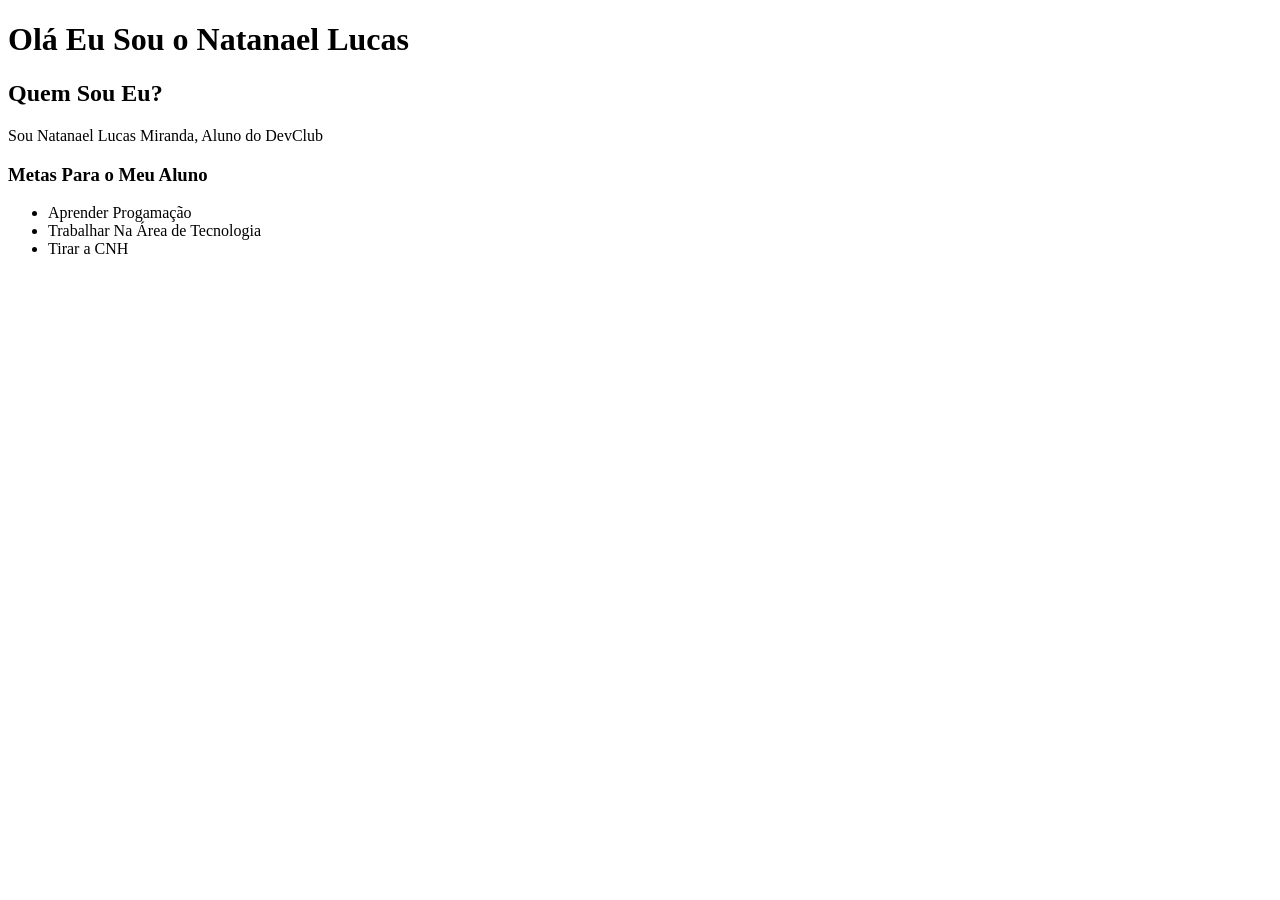
<file: Imagens.html>
<!DOCTYPE html>
<html lang="pt-br">

<head>
    <meta charset="UTF-8">
    <meta name="viewport" content="width=device-width, initial-scale=1.0">
    <title>Minha Primeira Página</title>
</head>

<body>
    <h1>Olá Eu Sou o Natanael Lucas</h1>
</body>
<h2>Quem Sou Eu?</h2>

<p>Sou Natanael Lucas Miranda, Aluno do DevClub</p>

<h3>Metas Para o Meu Aluno</h3>
<ul>
    <li>Aprender Progamação</li>
    <li>Trabalhar Na Área de Tecnologia</li>
    <li>Tirar a CNH</li
</file>
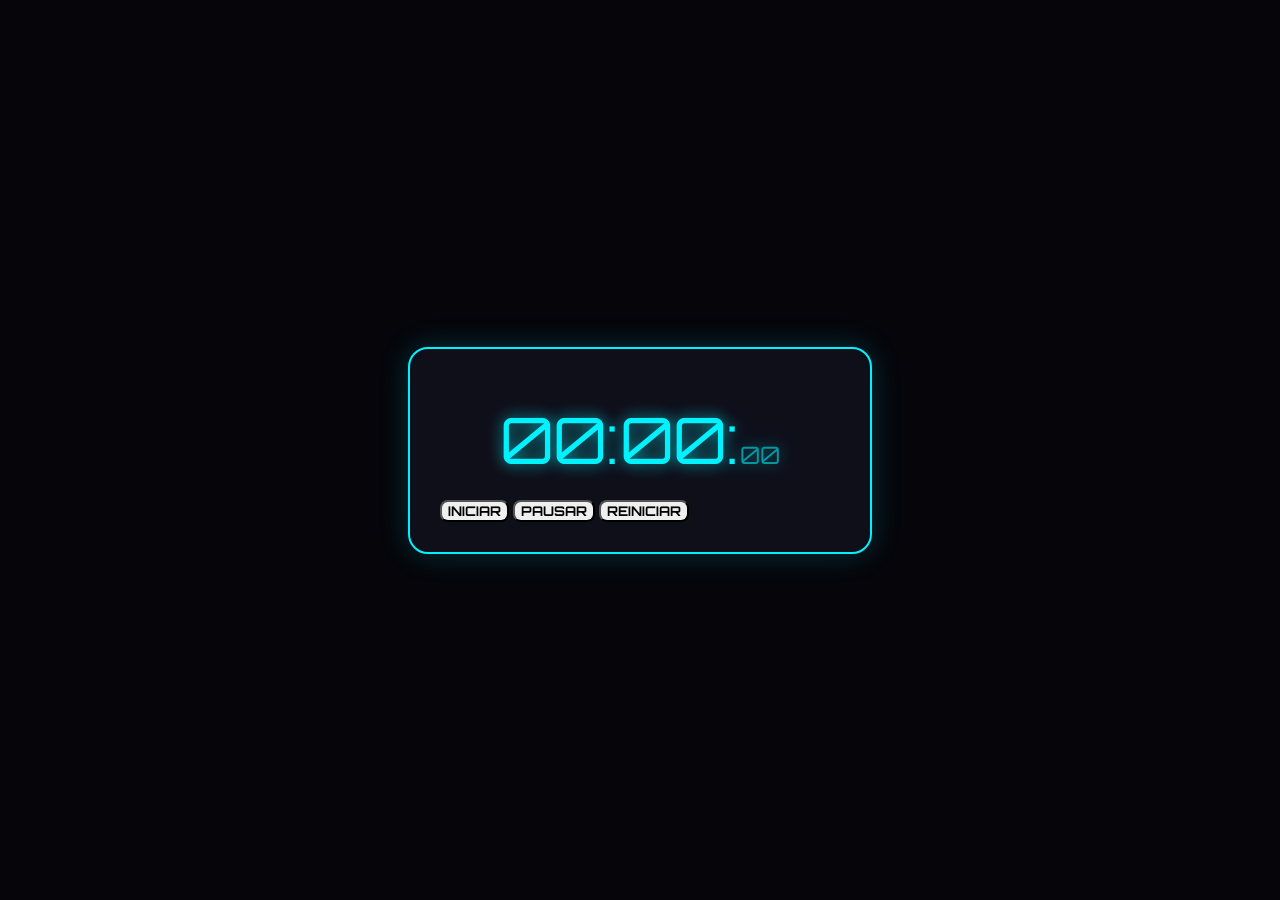
<file: index3.html>
<!DOCTYPE html>
<html lang="pt-br">
<head>
    <meta charset="UTF-8">
    <meta name="viewport" content="width=device-width, initial-scale=1.0">
    <title>Cronômetro Tech Pro</title>
    <link rel="stylesheet" href="style2.css">
</head>
<body>

    <div class="container">
        <div class="timer-box">
            <div class="reflection"></div>
            <div class="display">
                <span id="minutes">00</span>:<span id="seconds">00</span>:<span id="milliseconds">00</span>
            </div>
            <div class="controls">
                <button id="startBtn" onclick="start()">INICIAR</button>
                <button id="pauseBtn" onclick="pause()">PAUSAR</button>
                <button id="resetBtn" onclick="reset()">REINICIAR</button>
            </div>
        </div>
    </div>

    <script src="scripts3.js"></script>
</body>
</html>
</file>
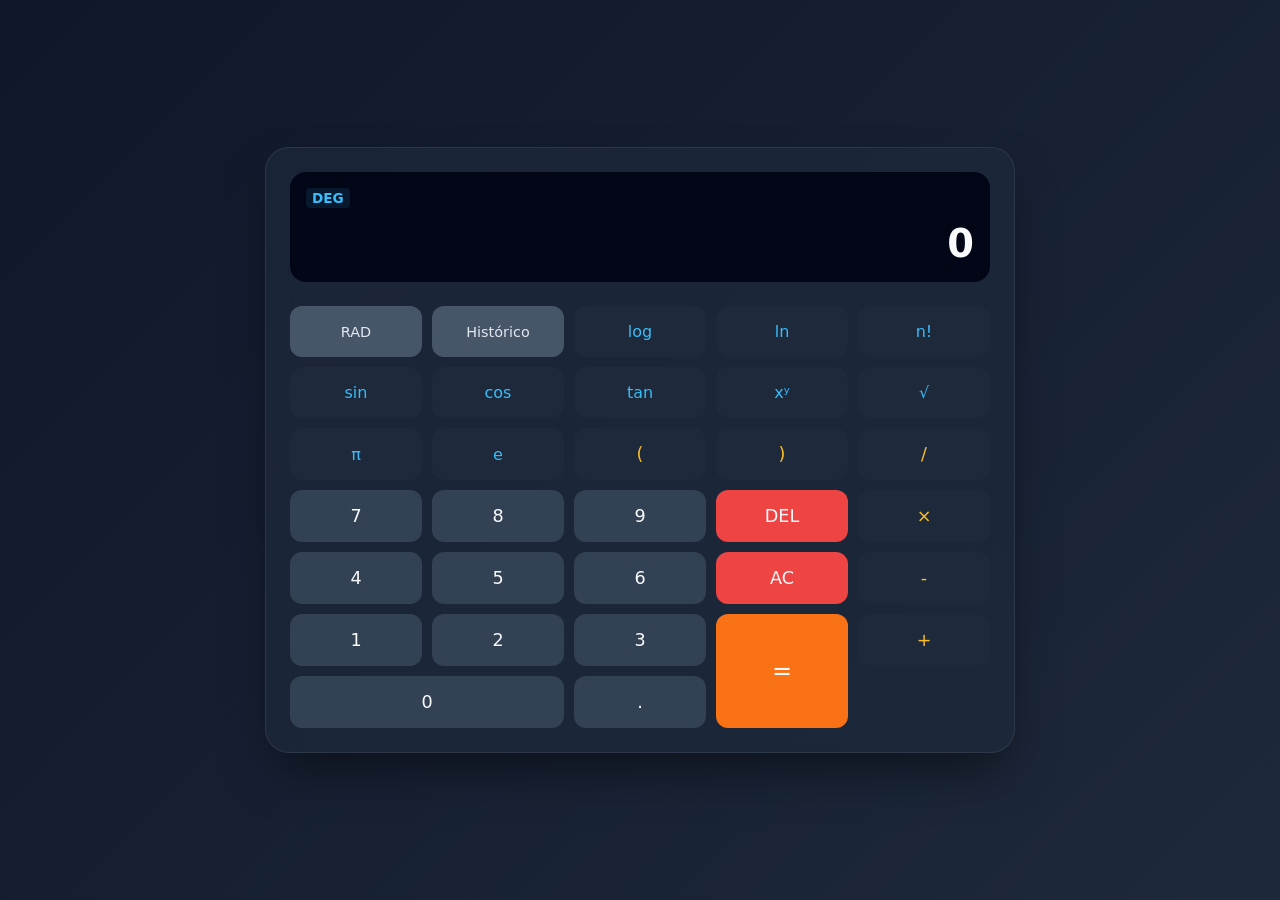
<file: img/index4.html>
<!DOCTYPE html>
<html lang="pt-BR">
<head>
    <meta charset="UTF-8">
    <meta name="viewport" content="width=device-width, initial-scale=1.0">
    <title>Calculadora Científica Pro</title>
    <link rel="stylesheet" href="style3.css">
</head>
<body>

    <div class="calculator-container">
        <div class="calculator">
            <div class="display-container">
                <div class="top-row">
                    <span id="mode-indicator" class="mode-indicator">DEG</span>
                    <div id="upper-display" class="upper-display"></div>
                </div>
                <div id="display" class="main-display">0</div>
            </div>

            <div class="buttons-grid">
                <button class="btn toggle-btn" data-action="toggle-mode" id="btn-mode">RAD</button>
                <button class="btn toggle-btn" data-action="toggle-history">Histórico</button>
                <button class="btn scientific" data-op="log">log</button>
                <button class="btn scientific" data-op="ln">ln</button>
                <button class="btn scientific" data-op="fact">n!</button>

                <button class="btn scientific" data-op="sin">sin</button>
                <button class="btn scientific" data-op="cos">cos</button>
                <button class="btn scientific" data-op="tan">tan</button>
                <button class="btn scientific" data-op="^">xʸ</button>
                <button class="btn scientific" data-op="sqrt">√</button>

                <button class="btn scientific" data-constant="pi">π</button>
                <button class="btn scientific" data-constant="e">e</button>
                <button class="btn operator" data-num="(">(</button>
                <button class="btn operator" data-num=")">)</button>
                <button class="btn operator" data-op="/">/</button>

                <button class="btn number" data-num="7">7</button>
                <button class="btn number" data-num="8">8</button>
                <button class="btn number" data-num="9">9</button>
                <button class="btn delete" data-action="delete">DEL</button>
                <button class="btn operator" data-op="*">×</button>

                <button class="btn number" data-num="4">4</button>
                <button class="btn number" data-num="5">5</button>
                <button class="btn number" data-num="6">6</button>
                <button class="btn clear" data-action="clear">AC</button>
                <button class="btn operator" data-op="-">-</button>

                <button class="btn number" data-num="1">1</button>
                <button class="btn number" data-num="2">2</button>
                <button class="btn number" data-num="3">3</button>
                <button class="btn equal-large" data-action="calculate">=</button>
                <button class="btn operator" data-op="+">+</button>

                <button class="btn number btn-zero" data-num="0">0</button>
                <button class="btn number" data-num=".">.</button>
            </div>
        </div>

        <div id="history-panel" class="history-panel hidden">
            <h3>Histórico <button class="clear-history-btn" id="clear-history">Limpar</button></h3>
            <div id="history-list" class="history-list">
                <p class="empty-msg">Nenhum cálculo recente</p>
            </div>
        </div>
    </div>

    <script src="scripts4.js"></script>
</body>
</html>
</file>
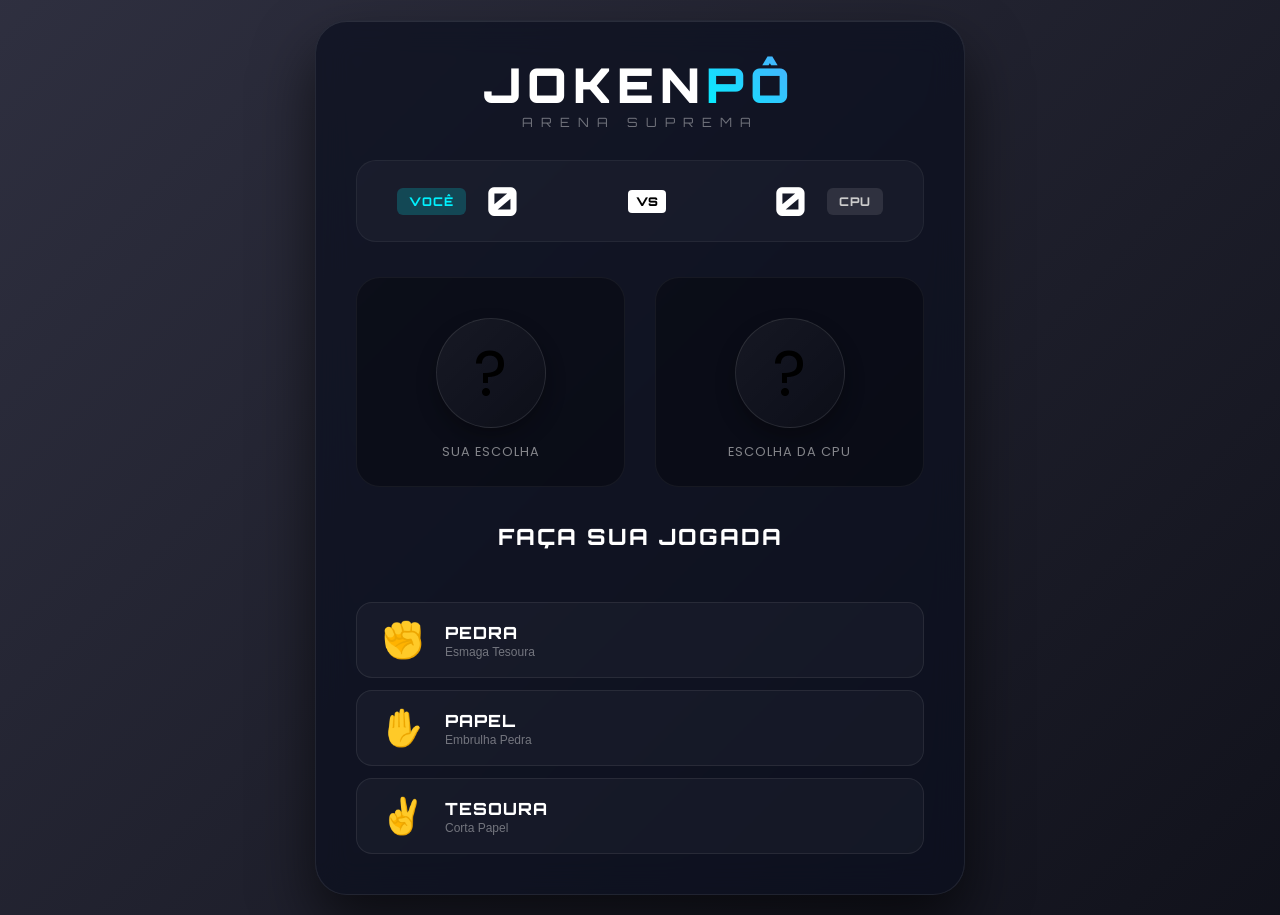
<file: img/index5.html>
<!DOCTYPE html>
<html lang="pt-BR">
<head>
    <meta charset="UTF-8">
    <meta name="viewport" content="width=device-width, initial-scale=1.0">
    <title>Jokenpô Ultimate Edition</title>
    <link rel="preconnect" href="https://fonts.googleapis.com">
    <link rel="preconnect" href="https://fonts.gstatic.com" crossorigin>
    <link href="https://fonts.googleapis.com/css2?family=Orbitron:wght@500;800;900&family=Poppins:wght@300;400;600&display=swap" rel="stylesheet">
    <link rel="stylesheet" href="style4.css">
</head>
<body>

    <div class="bg-overlay"></div>

    <div class="game-wrapper">
        <header>
            <h1>JOKEN<span class="gradient-text">PÔ</span></h1>
            <p class="subtitle">ARENA SUPREMA</p>
        </header>
        
        <div class="score-container">
            <div class="player-identity">
                <span class="badge player-badge">VOCÊ</span>
                <span id="player-score" class="score-digit">0</span>
            </div>
            <div class="vs-badge">VS</div>
            <div class="player-identity">
                <span id="computer-score" class="score-digit">0</span>
                <span class="badge cpu-badge">CPU</span>
            </div>
        </div>

        <div class="combat-arena">
            <div class="slot" id="player-slot">
                <div class="slot-glow"></div>
                <div id="player-preview" class="emoji-card">?</div>
                <span class="slot-label">Sua Escolha</span>
            </div>

            <div class="slot" id="computer-slot">
                <div class="slot-glow"></div>
                <div id="computer-preview" class="emoji-card">?</div>
                <span class="slot-label">Escolha da CPU</span>
            </div>
        </div>

        <div class="status-panel">
            <h2 id="result-message">FAÇA SUA JOGADA</h2>
        </div>

        <div class="controls-grid">
            <button class="control-card" data-choice="pedra">
                <div class="card-icon">✊</div>
                <div class="card-info">
                    <span class="card-title">PEDRA</span>
                    <span class="card-desc">Esmaga Tesoura</span>
                </div>
            </button>

            <button class="control-card" data-choice="papel">
                <div class="card-icon">✋</div>
                <div class="card-info">
                    <span class="card-title">PAPEL</span>
                    <span class="card-desc">Embrulha Pedra</span>
                </div>
            </button>

            <button class="control-card" data-choice="tesoura">
                <div class="card-icon">✌️</div>
                <div class="card-info">
                    <span class="card-title">TESOURA</span>
                    <span class="card-desc">Corta Papel</span>
                </div>
            </button>
        </div>
    </div>

    <script src="scripts5.js"></script>
</body>
</html>
</file>
<file: style2.css>
@import url('https://fonts.googleapis.com/css2?family=Orbitron:wght@400;700&family=JetBrains+Mono:wght@500&display=swap');

body {
    margin: 0;
    height: 100vh;
    display: flex;
    justify-content: center;
    align-items: center;
    background: #05050a;
    font-family: 'Orbitron', sans-serif;
    color: #fff;
}

.timer-box {
    background: #0f0f1a;
    border: 2px solid #00f2ff;
    padding: 30px;
    border-radius: 20px;
    width: 400px;
    box-shadow: 0 0 30px rgba(0, 242, 255, 0.2);
}

.top-row {
    display: flex;
    justify-content: space-between;
    align-items: center;
    margin-bottom: 20px;
}

.expand-btn {
    background: none;
    border: 1px solid #00f2ff;
    color: #00f2ff;
    font-size: 10px;
    padding: 5px 10px;
    cursor: pointer;
}

.display {
    font-size: 4rem;
    text-align: center;
    color: #00f2ff;
    text-shadow: 0 0 15px rgba(0, 242, 255, 0.7);
    margin: 20px 0;
}

#milliseconds { font-size: 1.5rem; opacity: 0.6; }

button {
    cursor: pointer;
    font-family: 'Orbitron', sans-serif;
    transition: 0.3s;
    border-radius: 8px;
    text-transform: uppercase;
    font-weight: bold;
}

.main-controls button {
    width: 100%;
    padding: 15px;
    font-size: 1.2rem;
    margin-bottom: 10px;
}

.btn-start { background: #00f2ff; color: #000; border: none; }
.btn-pause { background: #ffcc00; color: #000; border: none; }

.secondary-controls {
    display: grid;
    grid-template-columns: 1fr 1fr;
    gap: 10px;
}

.secondary-controls button {
    padding: 10px;
    background: transparent;
    border: 1px solid #fff;
    color: #fff;
}

.btn-reset { border-color: #ff0055 !important; color: #ff0055 !important; }

/* Lista de Voltas */
.laps-section {
    margin-top: 20px;
    border-top: 1px solid #333;
    padding-top: 10px;
}

.laps-section h3 { font-size: 10px; color: #888; margin-bottom: 10px; text-align: center; }

#lapsList {
    list-style: none;
    max-height: 120px;
    overflow-y: auto;
    padding: 0;
}

#lapsList li {
    background: rgba(255, 255, 255, 0.05);
    margin-bottom: 5px;
    padding: 8px;
    display: flex;
    justify-content: space-between;
    font-family: 'JetBrains Mono', monospace;
    font-size: 13px;
    border-left: 3px solid #00f2ff;
}
</file>
<file: img/style3.css>
:root {
    --bg-gradient: linear-gradient(135deg, #0f172a, #1e293b);
    --calc-bg: rgba(30, 41, 59, 0.75);
    --display-bg: #020617;
    --text-main: #f8fafc;
    --text-muted: #64748b;
    --btn-num: #334155;
    --btn-num-hover: #475569;
    --btn-sci: #1e293b;
    --btn-sci-hover: #334155;
    --btn-op: #f97316;
    --btn-op-hover: #ea580c;
    --btn-clear: #ef4444;
    --btn-clear-hover: #dc2626;
    --btn-toggle: #475569;
}

* {
    margin: 0;
    padding: 0;
    box-sizing: border-box;
    font-family: 'Segoe UI', system-ui, sans-serif;
}

body {
    min-height: 100vh;
    display: flex;
    justify-content: center;
    align-items: center;
    background: var(--bg-gradient);
    padding: 20px;
}

.calculator-container {
    display: flex;
    gap: 20px;
    max-width: 750px;
    width: 100%;
    align-items: stretch;
}

.calculator {
    flex: 1;
    background: var(--calc-bg);
    backdrop-filter: blur(15px);
    border: 1px solid rgba(255, 255, 255, 0.08);
    border-radius: 24px;
    padding: 24px;
    box-shadow: 0 25px 50px -12px rgba(0, 0, 0, 0.5);
}

/* Visor */
.display-container {
    background: var(--display-bg);
    border-radius: 16px;
    padding: 16px;
    margin-bottom: 24px;
    text-align: right;
    min-height: 110px;
    display: flex;
    flex-direction: column;
    justify-content: space-between;
}

.top-row {
    display: flex;
    justify-content: space-between;
    align-items: center;
}

.mode-indicator {
    color: #38bdf8;
    font-size: 0.85rem;
    font-weight: bold;
    background: rgba(56, 189, 248, 0.1);
    padding: 2px 6px;
    border-radius: 4px;
}

.upper-display {
    color: var(--text-muted);
    font-size: 1.1rem;
    white-space: nowrap;
    overflow-x: auto;
    width: 100%;
    text-align: right;
}

.main-display {
    color: var(--text-main);
    font-size: 2.4rem;
    font-weight: 600;
    white-space: nowrap;
    overflow-x: auto;
}

/* Grid de botões (agora 5 colunas fixas) */
.buttons-grid {
    display: grid;
    grid-template-columns: repeat(5, 1fr);
    gap: 10px;
}

.btn {
    border: none;
    border-radius: 12px;
    padding: 16px 4px;
    font-size: 1.1rem;
    font-weight: 500;
    color: var(--text-main);
    cursor: pointer;
    transition: background 0.15s ease, transform 0.1s ease;
    user-select: none;
}

.btn:active { transform: scale(0.96); }

.number { background: var(--btn-num); }
.number:hover { background: var(--btn-num-hover); }

.scientific { background: var(--btn-sci); color: #38bdf8; font-size: 1rem; }
.scientific:hover { background: var(--btn-sci-hover); }

.operator { background: var(--btn-sci); color: #fbbf24; }
.operator:hover { background: var(--btn-sci-hover); }

.clear, .delete { background: var(--btn-clear); }
.clear:hover, .delete:hover { background: var(--btn-clear-hover); }

.toggle-btn { background: var(--btn-toggle); color: #e2e8f0; font-size: 0.9rem;}
.toggle-btn:hover { background: #64748b; }

.equal-large {
    background: var(--btn-op);
    grid-row: span 2; /* Ocupa duas linhas verticalmente */
    display: flex;
    align-items: center;
    justify-content: center;
    font-size: 1.5rem;
}
.equal-large:hover { background: var(--btn-op-hover); }

.btn-zero { grid-column: span 2; }

/* Painel de Histórico */
.history-panel {
    width: 280px;
    background: var(--calc-bg);
    backdrop-filter: blur(15px);
    border: 1px solid rgba(255, 255, 255, 0.08);
    border-radius: 24px;
    padding: 20px;
    display: flex;
    flex-direction: column;
    box-shadow: 0 25px 50px -12px rgba(0, 0, 0, 0.5);
    transition: all 0.3s ease;
}

.history-panel.hidden {
    display: none;
}

.history-panel h3 {
    color: var(--text-main);
    font-size: 1.2rem;
    margin-bottom: 15px;
    display: flex;
    justify-content: space-between;
    align-items: center;
}

.clear-history-btn {
    background: transparent;
    border: none;
    color: #ef4444;
    cursor: pointer;
    font-size: 0.85rem;
}

.history-list {
    flex: 1;
    overflow-y: auto;
    max-height: 400px;
}

.history-item {
    padding: 10px;
    border-bottom: 1px solid rgba(255, 255, 255, 0.05);
    cursor: pointer;
    border-radius: 8px;
    margin-bottom: 4px;
}
.history-item:hover {
    background: rgba(255, 255, 255, 0.05);
}

.history-expr { color: var(--text-muted); font-size: 0.9rem; text-align: right;}
.history-res { color: #38bdf8; font-size: 1.1rem; font-weight: bold; text-align: right; margin-top: 2px;}

.empty-msg { color: var(--text-muted); font-size: 0.9rem; text-align: center; margin-top: 20px; }

/* Responsividade Básica */
@media (max-width: 680px) {
    .calculator-container {
        flex-direction: column;
    }
    .history-panel {
        width: 100%;
        max-height: 250px;
    }
}
</file>
<file: img/style4.css>
:root {
    --primary-neon: #00f2fe;
    --secondary-neon: #4facfe;
    --win-neon: #00ff87;
    --lose-neon: #ff416c;
    --draw-neon: #f9d423;
    --glass-bg: rgba(10, 15, 30, 0.7);
    --glass-border: rgba(255, 255, 255, 0.08);
}

* {
    margin: 0;
    padding: 0;
    box-sizing: border-box;
}

body {
    background-image: url('https://images.unsplash.com/photo-1614064641938-3bbee52942c7?q=80&w=1920');
    background-size: cover;
    background-position: center;
    background-attachment: fixed;
    font-family: 'Poppins', sans-serif;
    min-height: 100vh;
    display: flex;
    justify-content: center;
    align-items: center;
    padding: 20px;
    overflow-x: hidden;
    position: relative;
}

/* Escurece a imagem de fundo para dar contraste ao jogo */
.bg-overlay {
    position: absolute;
    top: 0; left: 0; width: 100%; height: 100%;
    background: linear-gradient(135deg, rgba(10, 11, 30, 0.85), rgba(4, 5, 15, 0.95));
    z-index: 1;
}

/* Container Principal Estilo Glassmorphism */
.game-wrapper {
    position: relative;
    z-index: 2;
    background: var(--glass-bg);
    backdrop-filter: blur(16px);
    -webkit-backdrop-filter: blur(16px);
    border: 1px solid var(--glass-border);
    border-radius: 32px;
    padding: 40px;
    width: 100%;
    max-width: 650px;
    box-shadow: 0 30px 60px rgba(0, 0, 0, 0.6), 
                inset 0 1px 0 rgba(255, 255, 255, 0.1);
    animation: fadeIn 0.8s ease-out;
}

header {
    text-align: center;
    margin-bottom: 30px;
}

h1 {
    font-family: 'Orbitron', sans-serif;
    font-weight: 900;
    font-size: 3rem;
    color: #fff;
    letter-spacing: 6px;
    line-height: 1;
}

.gradient-text {
    background: linear-gradient(45deg, var(--primary-neon), var(--secondary-neon));
    background-clip: text;
    -webkit-background-clip: text;
    -webkit-text-fill-color: transparent;
}

.subtitle {
    font-family: 'Orbitron', sans-serif;
    font-size: 0.8rem;
    color: rgba(255, 255, 255, 0.4);
    letter-spacing: 8px;
    margin-top: 5px;
}

/* Placar Gamer */
.score-container {
    display: flex;
    justify-content: space-between;
    align-items: center;
    background: rgba(255, 255, 255, 0.03);
    border: 1px solid rgba(255, 255, 255, 0.05);
    padding: 15px 40px;
    border-radius: 20px;
    margin-bottom: 35px;
}

.player-identity {
    display: flex;
    align-items: center;
    gap: 20px;
}

.badge {
    font-family: 'Orbitron', sans-serif;
    font-size: 0.75rem;
    font-weight: 800;
    padding: 6px 12px;
    border-radius: 6px;
    letter-spacing: 1px;
}

.player-badge { background: rgba(0, 242, 254, 0.2); color: var(--primary-neon); }
.cpu-badge { background: rgba(255, 255, 255, 0.1); color: #ccc; }

.score-digit {
    font-family: 'Orbitron', sans-serif;
    font-size: 2.5rem;
    font-weight: 900;
    color: #fff;
}

.vs-badge {
    background: #fff;
    color: #000;
    font-family: 'Orbitron', sans-serif;
    font-weight: 900;
    font-size: 0.75rem;
    padding: 4px 8px;
    border-radius: 4px;
}

/* Arena de Slots */
.combat-arena {
    display: grid;
    grid-template-columns: 1fr 1fr;
    gap: 30px;
    margin-bottom: 35px;
}

.slot {
    position: relative;
    background: rgba(0, 0, 0, 0.3);
    border: 1px solid rgba(255, 255, 255, 0.05);
    border-radius: 24px;
    padding: 25px;
    display: flex;
    flex-direction: column;
    align-items: center;
    gap: 15px;
    overflow: hidden;
}

.emoji-card {
    font-size: 4rem;
    height: 110px;
    width: 110px;
    background: linear-gradient(135deg, rgba(255,255,255,0.05), rgba(255,255,255,0.01));
    border: 1px solid rgba(255, 255, 255, 0.1);
    border-radius: 50%;
    display: flex;
    justify-content: center;
    align-items: center;
    box-shadow: 0 10px 20px rgba(0,0,0,0.3);
    transition: all 0.4s cubic-bezier(0.175, 0.885, 0.32, 1.275);
    z-index: 2;
}

.slot-label {
    font-size: 0.8rem;
    color: rgba(255, 255, 255, 0.5);
    text-transform: uppercase;
    letter-spacing: 1px;
}

/* Status do Resultado */
.status-panel {
    text-align: center;
    height: 50px;
    margin-bottom: 30px;
}

#result-message {
    font-family: 'Orbitron', sans-serif;
    font-size: 1.4rem;
    font-weight: 800;
    letter-spacing: 2px;
    color: #fff;
}

/* Botões Estilo Cards Interativos */
.controls-grid {
    display: flex;
    flex-direction: column;
    gap: 12px;
}

.control-card {
    background: rgba(255, 255, 255, 0.03);
    border: 1px solid rgba(255, 255, 255, 0.08);
    border-radius: 16px;
    padding: 16px 24px;
    display: flex;
    align-items: center;
    gap: 20px;
    cursor: pointer;
    text-align: left;
    color: #fff;
    transition: all 0.3s cubic-bezier(0.25, 0.8, 0.25, 1);
}

.card-icon {
    font-size: 2.2rem;
    transition: transform 0.3s;
}

.card-info {
    display: flex;
    flex-direction: column;
}

.card-title {
    font-family: 'Orbitron', sans-serif;
    font-weight: 800;
    font-size: 1.05rem;
    letter-spacing: 1px;
}

.card-desc {
    font-size: 0.75rem;
    color: rgba(255, 255, 255, 0.4);
    margin-top: 2px;
}

/* Interações e Estados de Hover/Active */
.control-card:hover {
    background: rgba(255, 255, 255, 0.08);
    border-color: var(--primary-neon);
    box-shadow: 0 0 20px rgba(0, 242, 254, 0.15);
    transform: translateX(5px);
}

.control-card:hover .card-icon {
    transform: scale(1.15) rotate(-5deg);
}

/* Classes dinâmicas injetadas pelo JavaScript */
.winner-glow {
    box-shadow: 0 0 30px rgba(0, 255, 135, 0.2);
    border-color: var(--win-neon) !important;
}
.loser-glow {
    box-shadow: 0 0 30px rgba(255, 65, 108, 0.2);
    border-color: var(--lose-neon) !important;
}

.text-win { color: var(--win-neon) !important; text-shadow: 0 0 15px rgba(0, 255, 135, 0.3); }
.text-lose { color: var(--lose-neon) !important; text-shadow: 0 0 15px rgba(255, 65, 108, 0.3); }
.text-draw { color: var(--draw-neon) !important; text-shadow: 0 0 15px rgba(249, 212, 35, 0.3); }

/* Animações */
@keyframes fadeIn {
    from { opacity: 0; transform: translateY(20px); }
    to { opacity: 1; transform: translateY(0); }
}

/* Efeito de Impacto Visual ao Escolher */
.pop-animation {
    animation: popEffect 0.4s ease-out;
}

@keyframes popEffect {
    0% { transform: scale(1); }
    50% { transform: scale(1.2); }
    100% { transform: scale(1); }
}
</file>
